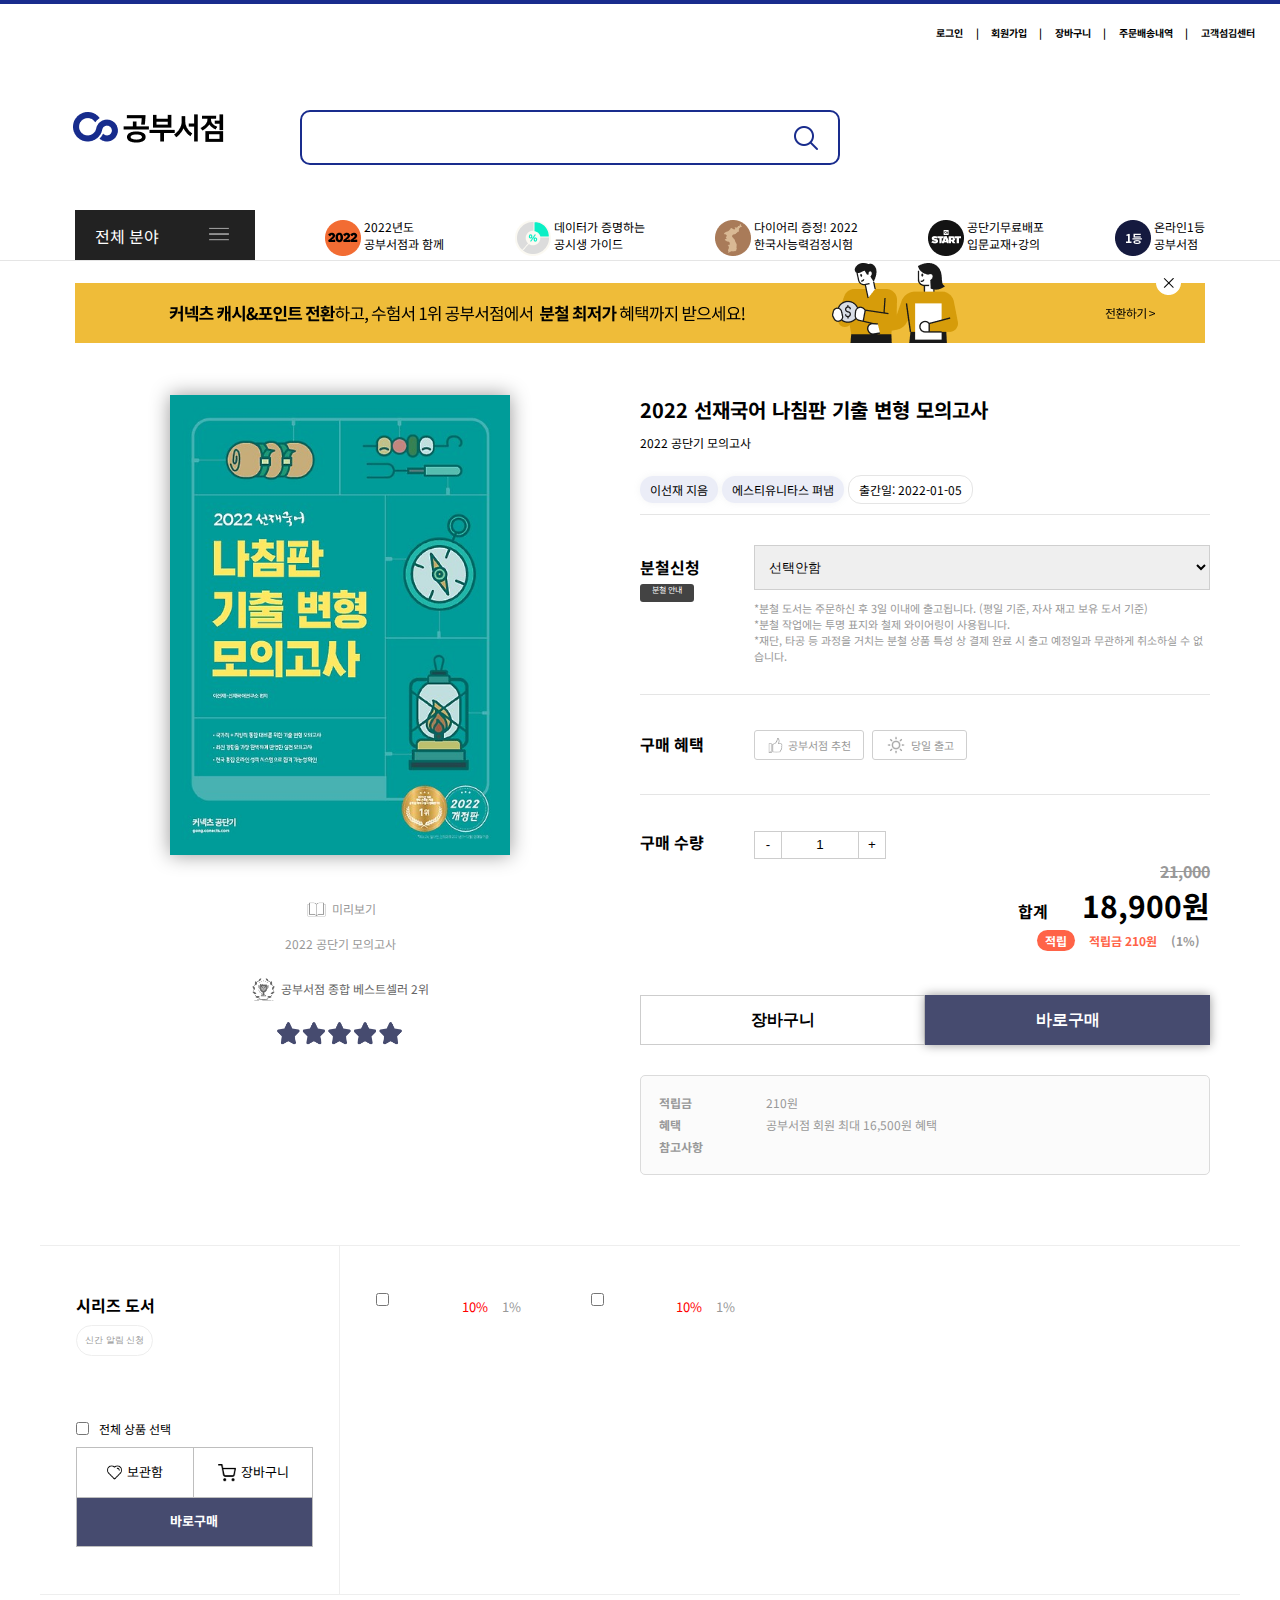
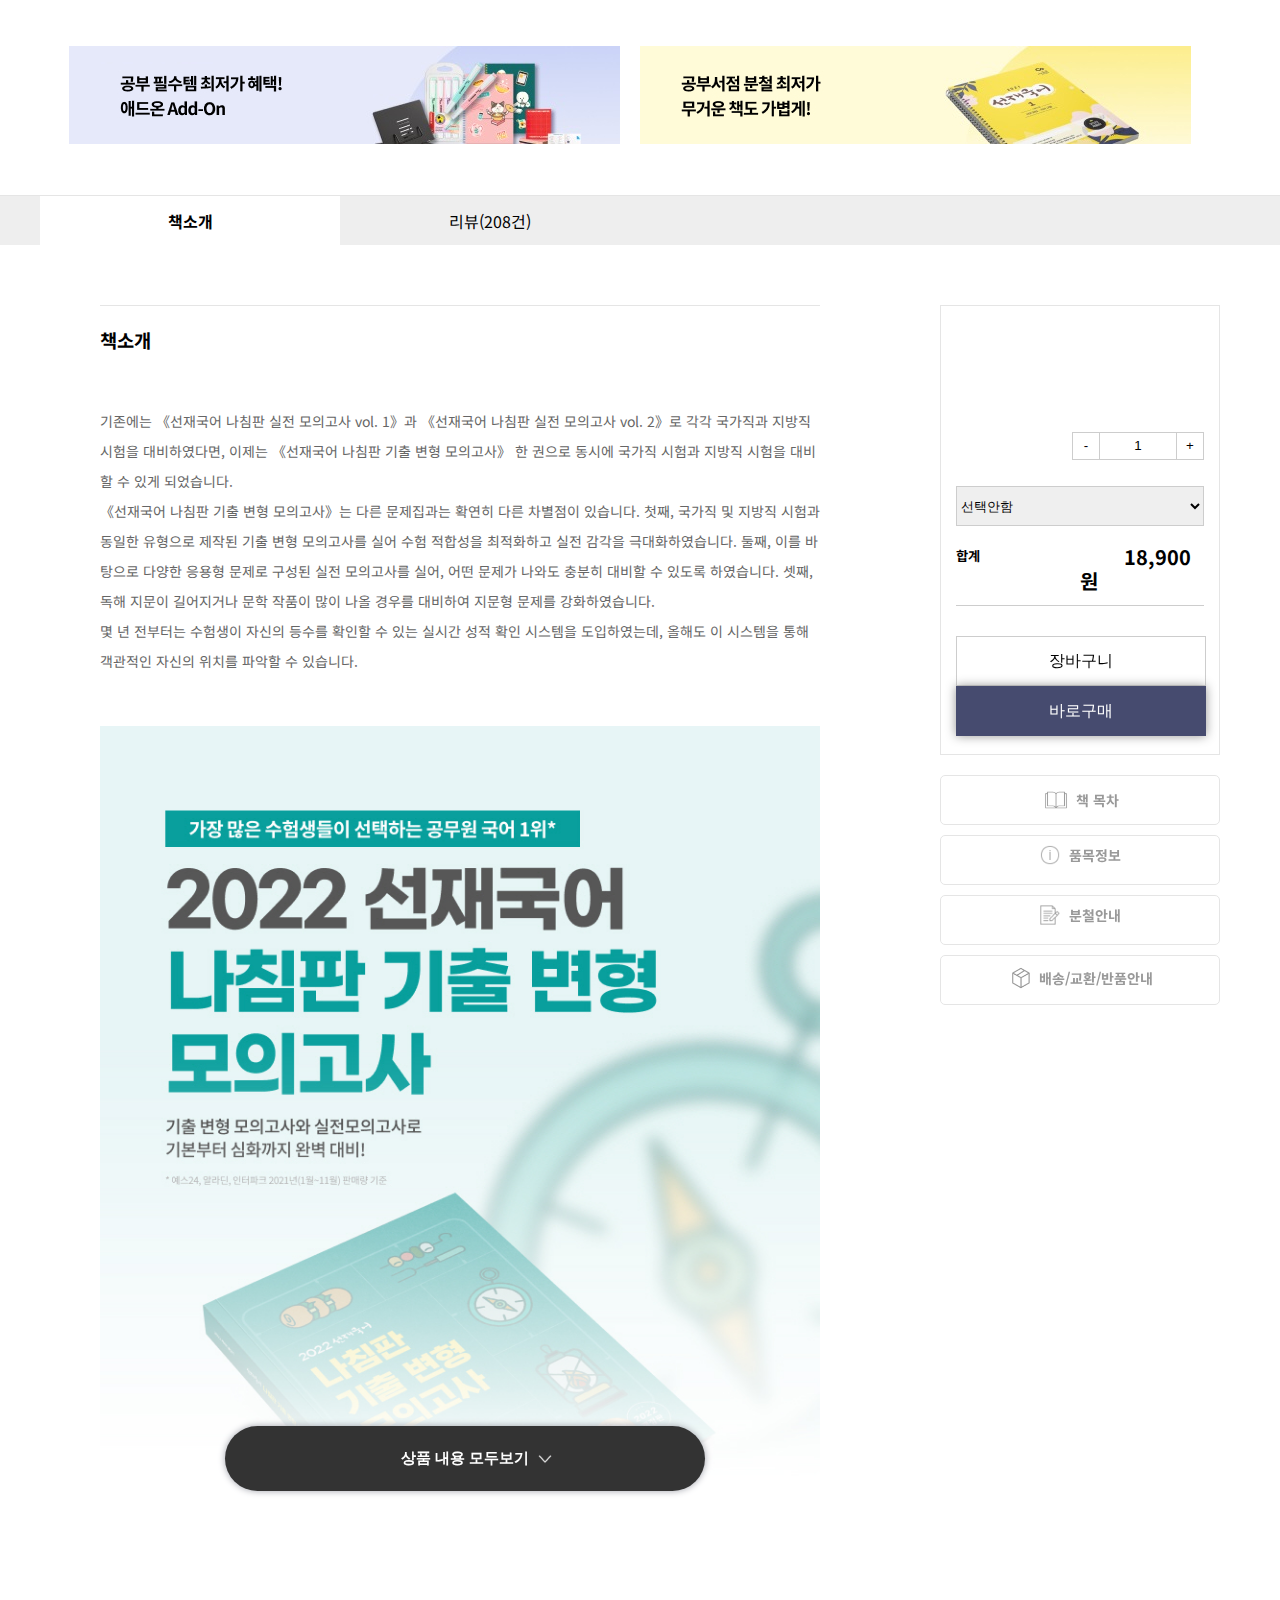
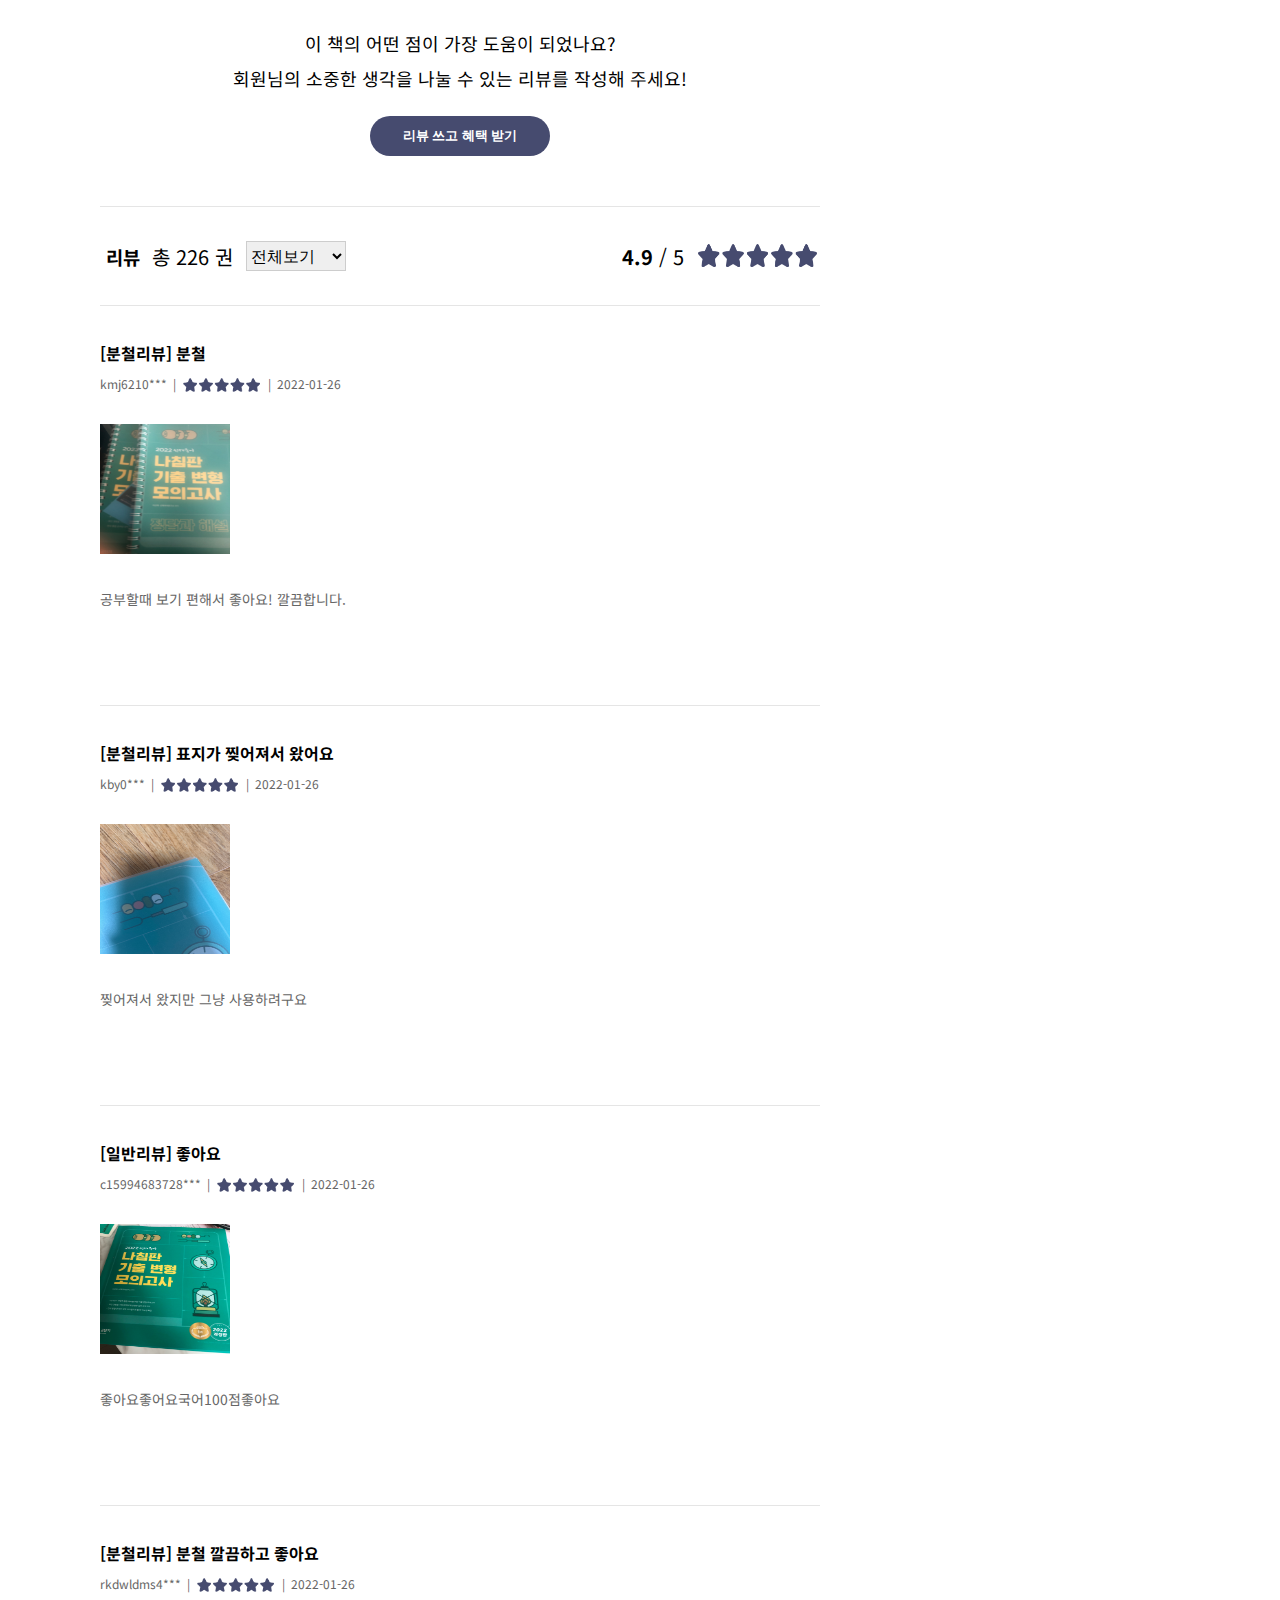
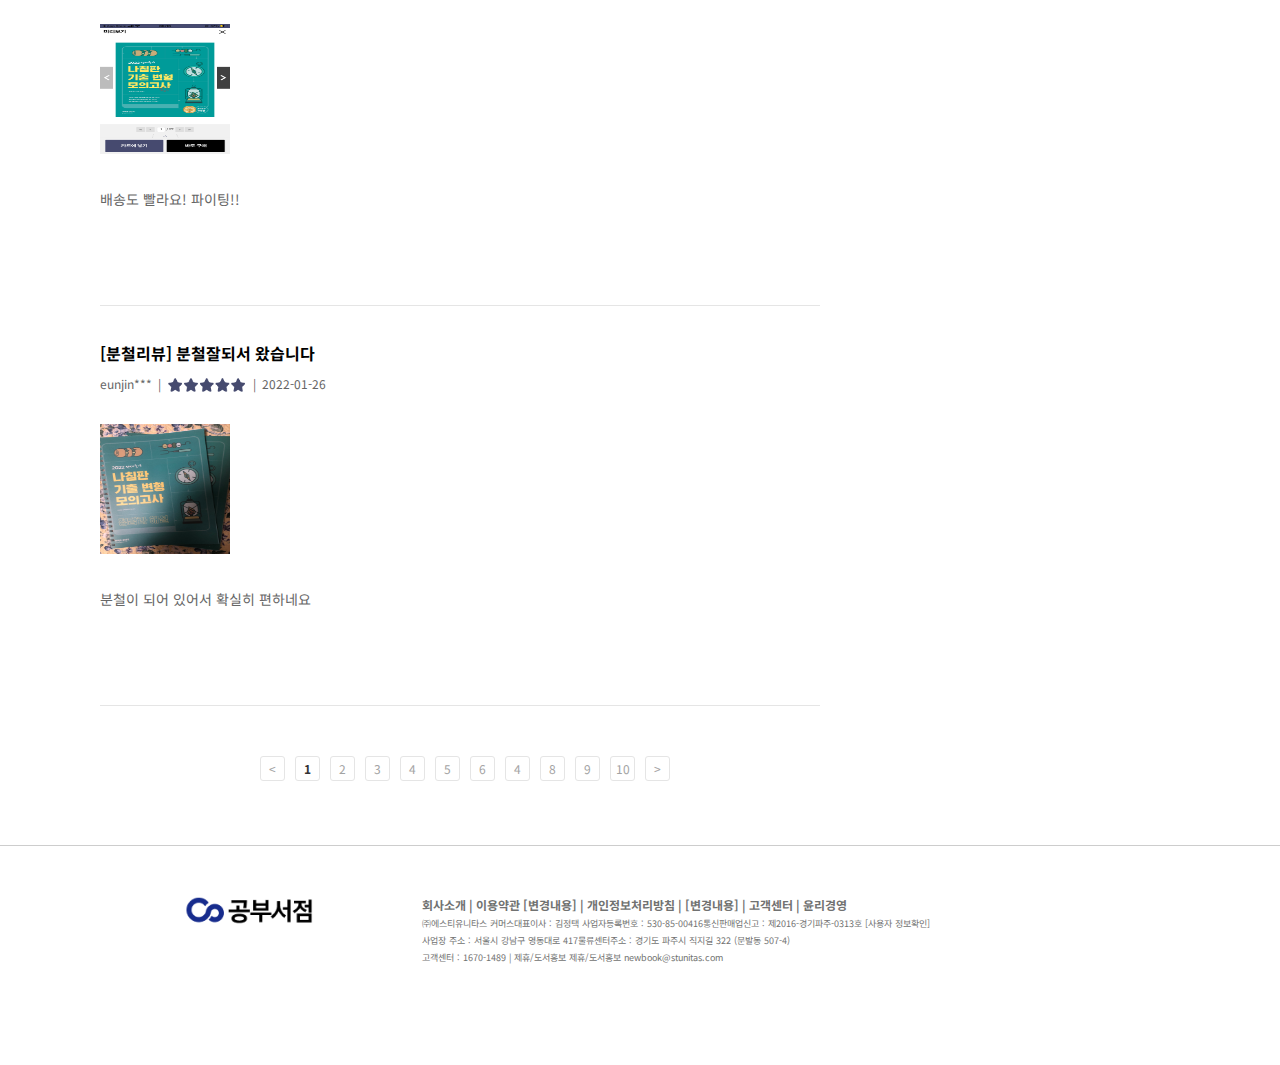
<file: sub.html>
<!DOCTYPE html>
<html lang="ko">
<head>
  <meta charset="UTF-8">
  <meta http-equiv="X-UA-Compatible" content="IE=edge">
  <meta name="viewport" content="width=device-width, initial-scale=1.0">
  <title>공부서점 | 수험서 온라인 판매 1위</title>

  <link href="img/favicon.ico" rel="shortcut icon" type="image/x-icon">
  <link rel="preconnect" href="https://fonts.googleapis.com">
  <link rel="preconnect" href="https://fonts.gstatic.com" crossorigin>
  <link href="https://fonts.googleapis.com/css2?family=Noto+Sans+KR&display=swap" rel="stylesheet">
  <link rel="stylesheet" href="css/sub.css">
  <link rel="stylesheet" href="css/common_sub.css">


  <script src="https://ajax.googleapis.com/ajax/libs/jquery/3.6.0/jquery.min.js"></script>
  <script src="JS/minibook.js"></script>
  <script src="JS/bannerButton.js"></script>
  <script src="JS/seriesBook.js"></script>
  <script src="JS/checkbox.js"></script>
  <script src="JS/reviewButton.js"></script>
  <script src="JS/shortBox.js"></script>
  <script src="JS/alert.js"></script>
  <script src="JS/price.js"></script>
  <script src="JS/explain.js"></script>
</head>

<div id="headerGroup">
  <div id="loginBox">
    <ul class="login">
      <li>로그인</li>
      <li>|</li>
      <li>회원가입</li>
      <li>|</li>
      <li>장바구니</li>
      <li>|</li>
      <li>주문배송내역</li>
      <li>|</li>
      <li>고객섬김센터</li>
    </ul>
  </div>
  <header>
    <div id="headerBox">
      <div class="contents">
        <a href="index.html"><img src="img/logo.png" alt="logo" class="logo"></a>
        <div class="searchBox">
          <input type="text" class="search" title="검색어 입력">
          <img src="img/icon_search.png" class="searchIcon" width="32" height="32">
        </div>
      </div>
    </div>

    <div id="menuBox">
      <div class="contents">
        <div class="totalMenu">전체 분야 <img src="img/icon_menubar.png" class="menubar" width="20" height="20"></div>

        <div class="menuBox_btn01 box">
          <a href="sub.html">
            <img src="img/icon_01.png" alt="icon_01">
            <p>2022년도<br>공부서점과 함께</p>
          </a>
        </div>
        <div class="menuBox_btn02 box">
          <a href="sub.html">
            <img src="img/icon_02.png" alt="icon_01">
            <p>데이터가 증명하는<br>공시생 가이드</p>
          </a>
        </div>
        <div class="menuBox_btn03 box">
          <a href="sub.html">
            <img src="img/icon_03.png" alt="icon_01">
            <p>다이어리 증정! 2022<br> 한국사능력검정시험</p>
          </a>
        </div>
        <div class="menuBox_btn04 box">
          <a href="sub.html">
            <img src="img/icon_04.png" alt="icon_01">
            <p>공단기무료배포<br>입문교재+강의</p>
          </a>
        </div>
        <div class="menuBox_btn05 box">
          <a href="sub.html">
            <img src="img/icon_05.png" alt="icon_01">
            <p>온라인1등<br> 공부서점</p>
          </a>
        </div>
      </div>
    </div>
  </header>
</div>
  
  <div id="bannerTop">
    <div class="contents">
      <div class="bannerPlat">
        <a href="sub.html"><img src="img/sub_banner01.png" alt="sub_banner01" class="bannerImage"></a>
        <button type="button" class="bannerButton"></button>
      <div class="bookTop">
        <div class="bookTop_left">
          <p>홈 &nbsp; &gt; &nbsp; 국내도서 &nbsp; &gt; &nbsp; 수험/자격증 &nbsp; &gt; &nbsp; 공무원하위7.9급 공무원 &nbsp; &gt; &nbsp;국어(한자)</p>
        </div>
        <div class="bookTop_right">
          <img src="img/icon_link.png" alt="icon_link" width="25" height="25"><span>1</span>
          <img src="img/icon_heart.png" alt="icon_heart" width="25" height="25"><span>26</span>
        </div>
  
      </div>
    </div>
    </div>
  </div>

  <div id="book">
    <div class="contents">
      <div class="bookRight">
        <div class="bookRight_Top">
          <h3>
            2022 선재국어 나침판 기출 변형 모의고사
          </h3>
          <p>2022 공단기 모의고사</p>
          <span class="bookInform">이선재 지음</span>
          <span class="bookInform">에스티유니타스 펴냄</span>
          <span class="bookInform_Date">출간일: 2022-01-05</span>
        </div>
        <div class="bookRight_middle">
          <div class="bookRight_middleRight">
            <select class="slt">
              <option value="0원" selected>선택안함</option>
              <option value="800원" class="choice">정답해설별도, 2pcs 분권(+800원 추가)</option>
            </select>
            <p>
              *분철 도서는 주문하신 후 3일 이내에 출고됩니다. (평일 기준, 자사 재고 보유 도서 기준) <br>
              *분철 작업에는 투명 표지와 철제 와이어링이 사용됩니다. <br>
              *재단, 타공 등 과정을 거치는 분철 상품 특성 상 결제 완료 시 출고 예정일과 무관하게 취소하실 수 없습니다.
            </p>
          </div>
          <div class="bookRight_middleLeft">
            <h4>분철신청</h4>
            <div class="bunchul">
              <p>분철 안내</p>
            </div>
          </div>
        </div>

        <div class="merit">
          <div class="meritRight">
            <div class="recommend">
              <img src="img/icon_thumbup.png" alt="icon_thumbup" width="15" height="15">
              <span>공부서점 추천</span>
            </div>
            <div class="daily">
              <img src="img/icon_sun.png" alt="icon_sun" width="20" height="20">
              <span>당일 출고</span>
            </div>
          </div>
          <div class="meritLeft">
            <h4>구매 혜택</h4>
          </div>
        </div>

        <div class="quantity">
          <div class="quantityLeft">
            <h4>구매 수량</h4>
          </div>

          <div class="quantityRight">
            <div class="quantityRight_Count">
              <button type="button" class="quantity_btn1">-</button>
              <input type="text" value="1" placeholder="1" class="counting">
              <button type="button" class="quantity_btn2">+</button>
            </div>

            <div class="quantityPrice">
              <p class="delPrice"><del>21,000</del></p>
              <span class="totalPrice">합계</span>
              <span id="priceFirst">18,900원</span><br>
              <span class="pointMoney point">적립</span> <span class="point money">적립금 210원</span> <span class="point moneyPoint">(1%)</span>
            </div>
          </div>

          <div class="quantityBtn">
            <button type="button" class="shopCart"><b>장바구니</b></button>
            <button type="button" class="buyNow"><b>바로구매</b></button>
          </div>
        </div>
        <div class="pointBox">
          <table>
            <tr>
              <th>적립금</th>
              <td>210원</td>
            </tr>
            <tr>
              <th>혜택</th>
              <td>공부서점 회원 최대 16,500원 혜택</td>
            </tr>
            <tr>
              <th>참고사항</th>
              <td></td>
            </tr>
          </table>
        </div>
      </div>



      <div class="bookLeft">
        <div class="bookLeft_Top">
          <img src="img/book.jpg" alt="book">
        </div>
        <div class="show">
          <img src="img/icon_book.png" alt="icon_book" width="25" height="25"><span>미리보기</span>
        </div>
        <p class="test">2022 공단기 모의고사</p>
        <div class="bestSeller">
        <img src="img/icon_award.png" alt="icon_award" width="25" height="25"><span>공부서점 종합 베스트셀러 2위</span>
      </div>
      <div class="starFive">
        <img src="img/icon_star.png" alt="icon_star" width="130">
      </div>
      </div>
    </div>
  </div>

  <div id="series">
    <div class="contents">
      <div class="seriesRight">
        <div class="toic">
          <input type="checkbox" value="checkbox" class="checkbox">
          <div class="seriesBook">
            <span class="discount">10%</span> <span class="discount2">1%</span>
          </div>
        </div>
        <div class="toic">
          <input type="checkbox" value="checkbox" class="checkbox">
          <div class="seriesBook">
            <span class="discount">10%</span> <span class="discount2">1%</span>
          </div>
        </div>
      </div>
      <div class="seriesLeft">
        <div class="seriesLeft_UP">
          <h4>시리즈 도서</h4>
          <button type="button" class="alarm">신간 알림 신청</button>
        </div>
        <div class="seriesLeft_DOWN">
          <div class="product">
            <input type="checkbox" value="selectall" onclick="selectAll(this)"><span>전체 상품 선택</span>
          </div>
          <div class="productSale">
            <div class="storage">
              <img src="img/icon_heart_black.png" alt="icon_heart_black" width="15" height="15"><span>보관함</span>
            </div>
            <div class="cartBag">
              <img src="img/icon_cart.png" alt="icon_cart" width="18" height="18"><span>장바구니</span>
            </div>
            <div class="shopByNow">
              <p>바로구매</p>
            </div>
          </div>
        </div>
      </div>
    </div>
  </div>

      <div id="advertisement">
        <div class="contents">
          <img src="img/ad01.jpg" alt="ad01">
          <img src="img/ad02.jpg" alt="ad01">
        </div>
      </div>


<div id="bookBottom">
  <div class="contents">
    <div class="introduce bg"><a href="#bookDetail">책소개</a></div>
    <div class="review"><a href="#reviewPlz">리뷰(208건)</a></div>
  </div>
</div>

<div id="bookDetail">
  <div class="contents">
    <div class="bookDetail_right">
      <div class="rightBox">
        <div class="rightBox_count">
          <div class="rightBox_quentity">
            <div class="rightBox_quentity_right">

              <div class="rightBox_quentity_count">
                <button type="button" class="count_btn1">-</button>
                <input type="text" value="1" placeholder="1" class="count">
                <button type="button" class="count_btn2">+</button>
              </div>

            </div>
            <div class="rightBox_quentity_left"></div>
          </div>
        </div>

        <select id="rightBox_select">
          <option value="0원" selected>선택안함</option>
          <option value="800원">정답해설별도, 2pcs 분권(+800원 추가)</option>
        </select>
        <div class="rightBox_total">
          <div class="rightBox_total_Left">
            <h5>합계</h5>
          </div>
          <div class="rightBox_total_Right">
            <span id="price">18,900원</span>
          </div>
        </div>

        <div class="rightBox_btn">
          <button type="button" class="cart">장바구니</button>
          <button type="button" class="buy">바로구매</button>
        </div>
      </div>
      
      <div class="rightBox_row"><img src="img/icon_book.png" alt="icon_book" width="30" height="30"><p>책 목차</p> </div>
      <div class="rightBox_row"><img src="img/icon_inform.png" alt="icon_inform" width="20" height="20"> <p>품목정보</p></div>
      <div class="rightBox_row"><img src="img/icon_note.png" alt="icon_note" width="20" height="20"> <p>분철안내</p></div>
      <div class="rightBox_row"><img src="img/icon_box.png" alt="icon_box" width="26" height="26"><p>배송/교환/반품안내</p></div>
    </div>

    <div class="bookDetail_left">
      <h3>책소개</h3>
      <div class="explain"></div>

      <div class="shortBook">
        <div id="open">
          <button type="button" class="buttonOpen">상품 내용 모두보기 </button><img src="img/icon_arrowDwon.png" alt="icon_arrow" width="20" height="20" class="arrowDown">
      </div>
        <img src="img/bookDetail_short.jpg" alt="bookDetail_short" class="short">
      </div>

      <div class="bookDetailBox">
        <img src="img/bookDetail.jpg" alt="bookDetail" class="bookPic">
        <h3 class="author bottomText">저자소개</h3>
        <button type="button" class="alarm2">신간 알림 신청</button>
        <div class="authorText"></div>
      
        <h3 class="publisher bottomText">출판사 서평</h3>
        <div class="publisherText"></div>
      
        <h3 class="category bottomText">관련 분야</h3>
        <div class="categoryText"></div>

        <div id="close">
          <button type="button" class="buttonClose">상품 내용 접기 </button><img src="img/icon_arrow.png" alt="icon_arrow" width="20" height="20" class="arrow">
      </div>
      </div>

      <div id="reviewPlz">
        <p>이 책의 어떤 점이 가장 도움이 되었나요?</p>
        <p>회원님의 소중한 생각을 나눌 수 있는 리뷰를 작성해 주세요!</p>
        <button type="button" class="present">리뷰 쓰고 혜택 받기</button>
      </div>

      <div id="reviewBox">
        <div class="reviewAll">
          <div class="reviewAll1">
            <h3>리뷰</h3><span>총 226 권</span>
            <select class="reviewSelect">
              <option placeholder="전체보기">전체보기</option>
              <option>포토리뷰</option>
              <option>분철리뷰</option>
            </select>
          </div>
          <div class="reviewAll2">
            <p><b>4.9</b>&nbsp;/&nbsp;5</p>&nbsp;&nbsp;&nbsp;
            <img src="img/icon_star.png" alt="star" width="124">
          </div>
        </div>

        <div class="reviewPage">
          <h4>[분철리뷰] 분철</h4>
          <p class="personalInform">kmj6210*** &nbsp;| &nbsp;<img src="img/icon_star.png" alt="star" width="80" class="starPage"> &nbsp;| &nbsp;2022-01-26</p>
          <img src="img/review01.jpg" alt="review01" width="130" height="130" class="selfImage">
          <span>공부할때 보기 편해서 좋아요! 깔끔합니다.</span>
        </div>

        <div class="reviewPage">
          <h4>[분철리뷰] 표지가 찢어져서 왔어요</h4>
          <p class="personalInform">kby0*** &nbsp;| &nbsp;<img src="img/icon_star.png" alt="star" width="80" class="starPage"> &nbsp;| &nbsp;2022-01-26</p>
          <img src="img/review02.jpg" alt="review01" width="130" height="130" class="selfImage">
          <span>찢어져서 왔지만 그냥 사용하려구요</span>
        </div>

        <div class="reviewPage">
          <h4>[일반리뷰] 좋아요</h4>
          <p class="personalInform">c15994683728*** &nbsp;| &nbsp;<img src="img/icon_star.png" alt="star" width="80" class="starPage"> &nbsp;| &nbsp;2022-01-26</p>
          <img src="img/review03.jpg" alt="review01" width="130" height="130" class="selfImage">
          <span>좋아요좋어요국어100점좋아요</span>
        </div>

        <div class="reviewPage">
          <h4>[분철리뷰] 분철 깔끔하고 좋아요</h4>
          <p class="personalInform">rkdwldms4*** &nbsp;| &nbsp;<img src="img/icon_star.png" alt="star" width="80" class="starPage"> &nbsp;| &nbsp;2022-01-26</p>
          <img src="img/review04.png" alt="review01" width="130" height="130" class="selfImage">
          <span>배송도 빨라요! 파이팅!!</span>
        </div>

        <div class="reviewPage">
          <h4>[분철리뷰] 분철잘되서 왔습니다</h4>
          <p class="personalInform">eunjin*** &nbsp;| &nbsp;<img src="img/icon_star.png" alt="star" width="80" class="starPage"> &nbsp;| &nbsp;2022-01-26</p>
          <img src="img/review05.jpeg" alt="review01" width="130" height="130" class="selfImage">
          <span>분철이 되어 있어서 확실히 편하네요</span>
        </div>

        <div id="pagenationBox">
          <ul class="pagenation">
            <li>&lt;</li>
            <li id="first">1</li>
            <li>2</li>
            <li>3</li>
            <li>4</li>
            <li>5</li>
            <li>6</li>
            <li>4</li>
            <li>8</li>
            <li>9</li>
            <li>10</li>
            <li>&gt;</li>
          </ul>
        </div>
      </div>
      
    </div>
  </div>
</div>

  <footer>
    <div class="footerLeft">
      <img src="img/logo.png" alt="logo">
    </div>
    <div class="footerRight">
      <p class="company">
        <b> 회사소개 | 이용약관 [변경내용] | 개인정보처리방침 | [변경내용] | 고객센터 | 윤리경영</b> <br>
        <span class="inform"> ㈜에스티유니타스 커머스대표이사 : 김정택 사업자등록번호 : 530-85-00416통신판매업신고 : 제2016-경기파주-0313호 [사용자 정보확인]<br>
        사업장 주소 : 서울시 강남구 영동대로 417물류센터주소 : 경기도 파주시 직지길 322 (문발동 507-4)<br>
        고객센터 : 1670-1489 | 제휴/도서홍보 제휴/도서홍보 newbook@stunitas.com</span>
      </p>
    </div>
  </footer>
</body>
</html>
</file>
<file: css/sub.css>
@charset "utf-8";

*{margin: 0; padding: 0; box-sizing: border-box;}
li, ol, ul{list-style: none;}
a{text-decoration: none; color: black;}
body{font-family: 'Noto Sans KR', sans-serif;}
.contents{width: 1200px; height: 100%; margin: 0 auto;}

#bannerTop{width: 100%; height: 85px; border-top: 1px solid #e5e5e5; position: relative;}
.bannerPlat{width: 100%; height: 100%; position: relative;}
.bannerImage{margin-left: 35px; z-index: 5; position: absolute;}
.bannerButton{width: 30px; height: 30px; position: absolute; z-index: 6; top: 0; right: 0; margin-right: 65px; border: none; cursor: pointer; background-color: transparent;}

#book{width: 100%; height: 850px; margin-top: 50px;}

.bookTop{width: 100%; height: 50px; font-size: 12px; display: flex; align-items: center; justify-content: space-between; padding: 30px 50px 0 40px;}
.bookTop_left{float:left; align-items: center;}
.bookTop_left p{cursor: pointer;}
.bookTop_right{float: right; display: flex; align-items: center; color: #999999;}
.bookTop_right img{margin-left: 30px; cursor: pointer;}
.bookTop_right span{margin-left: 10px;}

.bookRight{width: 50%; height: 100%; float: right; padding-right: 30px;}
.bookRight_Top{width: 100%; height: 120px; border-bottom: 1px solid #e5e5e5;}
.bookRight_Top h3{font-size: 20px; margin-bottom: 10px;}
.bookRight_Top p{font-size: 12px; margin-bottom: 25px;}

.bookInform{width: auto; height: 10px; background-color: #EBEDF7; box-shadow: 0px 0px 7px rgb(160 162 171 / 12%); border-radius: 13px; border: none; font-size: 12px; padding: 5px 10px;}
.bookInform_Date{width: auto; height: 10px; border: 1px solid #e5e5e5; border-radius: 13px; background-color: white; font-size: 12px; padding: 5px 10px;}

.bookLeft{width: 50%; height: 100%; float: left;}
.bookLeft_Top{width: 100%; height: 500px;}
.bookLeft_Top img{width: 340px; height: 460px; filter: drop-shadow(0px 0px 10px rgb(151, 151, 151)); margin-left: 130px;}
.show{width: 100%; height: 25px; text-align: center; margin-bottom: 15px;}
.show img{vertical-align: middle; margin-right: 3px;}
.show span{font-size: 12px; color: #999999;}
.bookLeft p{font-size: 12px;}
.test{width: 100%; height: 30px; text-align: center; font-size: 12px; margin-bottom: 10px; color: #999999;}
.bestSeller{width: 100%; height: 25px; text-align: center; margin-bottom: 20px;}
.bestSeller img{vertical-align: middle; margin-right: 5px;}
.bestSeller span{font-size: 12px; color: #666666;}
.starFive{width: 100%; height: 50px; text-align: center;}

.bookRight_middle{width: 100%; height: 180px; border-bottom: 1px solid #e5e5e5; padding-top: 30px;}
.bookRight_middleRight{width: 80%; height: 100%; float: right;}
.slt{width: 100%; height: 45px; margin-bottom: 10px; border: 1px solid #cfcfcf; padding-left: 10px;}
.bookRight_middleRight p{font-size: 11px; color: #999999;}

.bookRight_middleLeft{width: 20%; height: 100%; float: left;}
.bookRight_middleLeft h4{margin-top: 10px;}
.bunchul{width: 54px; height: 18px; background-color: #434343;  color: white; text-align: center; font-size: 8px; border-radius: 3px; margin-top: 5px;}

.merit{width: 100%; height: 100px; border-bottom: 1px solid #e5e5e5; padding-top: 35px;}
.meritRight{width: 80%; height: 100%; float: right;}
.meritLeft{width: 20%; height: 100%; float: left; padding-top: 2px;}
.recommend{width: 110px; height: 30px; float:left; border-radius: 3px; border: 1px solid #cfcfcf; margin-right: 8px; display: flex; justify-content: center; align-items: center; background-color: white;}

.quantity{width: 100%; height: 200px; padding-top: 35px; margin-bottom: 80px;}
.quantity_btn1{width: 28px; height: 28px; text-align: center; background-color: white; border: 1px solid #cdcdcd; margin-right: -5px; cursor: pointer;}
.quantity_btn2{width: 28px; height: 28px; text-align: center; background-color: white; border: 1px solid #cdcdcd; margin-left: -5px; cursor: pointer;}
.counting{width: 78px; height: 28px; border: 1px solid #cdcdcd; text-align: center;}

.quantityLeft{float: left; width: 20%; height: 100%;}
.quantityRight{float: right; width: 80%; height: 100%;}

.delPrice{font-weight: bold; color: #999999;}
.totalPrice{font-weight: bold;}
.quantityPrice{text-align: right;}
#priceFirst{font-size: 30px; font-weight: bold; margin: 10px 0 10px 30px;}
.pointMoney{background-color: tomato; color: white; border-radius: 30px; padding: 2px 8px;}
.point{font-size: 12px; font-weight: bold; margin-right: 10px;}
.money{color: tomato;}
.moneyPoint{color: #999999;}

.quantityBtn{width: 100%; height: auto; text-align: center;}
.shopCart{width: 50%; height: 50px; background-color: white; border: 1px solid #cdcdcd; font-size: 16px;  cursor: pointer; float: left;}
.buyNow{width: 50%; height: 50px; background-color: #464B6F; color: white; z-index: 1; box-shadow: 0px 0px 10px rgb(151, 151, 151); border: none; font-size: 16px;  cursor: pointer; margin-left: -4px; float: right;}

.pointBox{width: 100%; height: 100px; background-color: #FBFBFB; border: 1px solid #DBDBDB; border-radius: 5px; padding: 13px;}
table{color: #999999; font-size: 12px; text-align: left; font-weight: normal; width: 95%; border-spacing: 5px;}

.recommend img{vertical-align: -3px; margin-right: 5px;}
.recommend span{font-size: 11px; color: #999999;}
.daily{width: 95px; height: 30px; float: left; border-radius: 3px; border: 1px solid #cfcfcf; display: flex; justify-content: center; align-items: center; background-color: white;}
.daily img{vertical-align: -6px; margin-right: 5px;}
.daily span{font-size: 11px; color: #999999;}

#series{width: 100%; height: 350px; text-align: center;}
#series>.contents{border-top: 1px solid #EEEEEE; border-bottom: 1px solid #EEEEEE;}
.seriesRight{width: 75%; height: 100%; float: right; display: flex; align-items: center; padding: 0% 3% 2% 3%;}
.toic{width: 190px; height: 230px; margin-right: 3%;}
.checkbox{float: left;}
.seriesBook{width: 150px; height: 100%; float: right;}
.seriesBook p{font-size: 14px;}
.discount{color: red; font-size: 13px; margin-right: 10px;}
.discount2{color: #999999; font-size: 13px;}
.seriesLeft{width: 25%; height: 100%; border-right: 1px solid #EEEEEE; float: left; padding-left: 3%;}
.seriesLeft_UP{width: 100%; height: 50%; padding-top: 18%; text-align: left;}
.alarm{border: 1px solid #EEEEEE; background-color: white; font-size: 9px; padding: 8px; border-radius: 50px; color: #999999; margin-top: 8px;}

.seriesLeft_DOWN{width: 100%; height: 50%;}
.product{width: 100%; display: flex; align-items: center; cursor: pointer;}
.product span{font-size: 12px; margin-left: 10px;}
.productSale{width: 90%; height: 100px; background-color: antiquewhite; margin-top: 10px; border: 1px solid #bebebe;text-align: center;}
.storage{width: 50%; height: 50px; background-color: white; border-right: 1px solid #bebebe; border-bottom: 1px solid #bebebe; float: left; padding-top: 10px; cursor: pointer;}
.storage img, .cartBag img{vertical-align: middle; margin-right: 5px;}
.storage span, .cartBag span{font-size: 13px;}
.cartBag{width: 50%; height: 50px; background-color: white; border-bottom: 1px solid #bebebe; float: right; padding-top: 10px; cursor: pointer;}
.shopByNow{background-color: #464B6F; width: 100%; height: 100%; cursor: pointer;}
.shopByNow p{color: white; font-weight: bold; font-size: 13px; line-height: 45px;}

#advertisement{width: 100%; height: 200px;}
#advertisement>.contents{display: flex; justify-content: center; align-items: center;}
#advertisement>.contents img{width: 551px; height: 98px; margin-right: 20px;}

#bookBottom{width: 100%; height: 50px; border-top: 1px solid #e5e5e5; background-color: #EEEEEE; position: sticky; top: 0px; right: 0px; z-index: 5;}

.introduce{width: 300px; height: 49px;text-align: center; float: left;line-height: 50px;}
.review{width: 300px; height: 49px; text-align: center; float: left; line-height: 50px;}
.bg{background-color: #fff; font-weight: bold;}

.bookDetailBox{display: none;}
#bookDetail{width: 100%; height: 3800px;}
.bookDetail_right{width: 25%; height: 700px; float: right; position: sticky; top: 100px; right: 0px; margin-top: 60px; margin-bottom: 50px;}

.authorText{font-size: 14px; color: #666; line-height: 30px;}

.rightBox{width: 280px; height: 450px; background-color: white; margin-bottom: 20px; padding: 15px; border: 1px solid #e5e5e5;}
.rightBox_count{width: auto; height: 130px; margin-top: 10px; margin-bottom: 25px;}

.rightBox_quentity_right{width: 60%; height: 100%; float: right;}
.rightBox_quentity_count{width: auto; height: 28px; margin-top: 100px; float: right;}
.count_btn1{width: 28px; height: 28px; text-align: center; background-color: white; border: 1px solid #cdcdcd; margin-right: -5px; cursor: pointer;}
.count_btn2{width: 28px; height: 28px; text-align: center; background-color: white; border: 1px solid #cdcdcd; margin-left: -5px; cursor: pointer;}
.count{width: 78px; height: 28px; border: 1px solid #cdcdcd; text-align: center;}
.rightBox_quentity_left{position: relative;}
.rightBox_quentity_left img{width: 100px; height: 130px; position: absolute;}
.rightBox_quentity_left h4{font-size: 12px; position: absolute; top: 0; left: 0; padding-left: 119px;}
#rightBox_select{width: 100%; height: 40px; border: 1px solid #cdcdcd; margin-bottom: 20px;}
.rightBox_total{width: 100%; height: 60px; border-bottom: 1px solid #cdcdcd; margin-bottom: 30px;}
.rightBox_total_Left{width: 50%; height: 100%; float: left;}
.rightBox_total_Right{width: 50%; height: 100%; float: right;}
#price{font-size: 20px; font-weight: bold; line-height: 10px; margin-left: 44px;}

.rightBox_btn{text-align: center;}
.cart{width: 250px; height: 50px; background-color: white; border: 1px solid #cdcdcd; font-size: 16px;  cursor: pointer;}
.buy{width: 250px; height: 50px; background-color: #464B6F; color: white; z-index: 1; box-shadow: 0px 0px 10px rgb(151, 151, 151); border: none; font-size: 16px;  cursor: pointer;}

.rightBox_row{width: 280px; height: 50px; background-color: white; border: 1px solid #e5e5e5;; border-radius: 5px; margin-bottom: 10px; font-size: 14px; font-weight: bold; color: #999999; padding-top: 9px; text-align: center; cursor: pointer;}
.rightBox_row img{margin-bottom: 5px; vertical-align: middle; margin-right: 5px;}
.rightBox_row p{display: inline;}

.bookDetail_left{width: 70%; height: auto; padding: 5%; margin-right: 50px;}
.bookDetail_left>h3{width: 100%; height: 80px; border-top: 1px solid #e5e5e5;; padding: 20px 0 80px 0; display: inline-block;}
.explain{margin-bottom: 50px; font-size: 14px; color: #666; line-height: 30px;}
.shortBook{width: 100%; height: 800px; position: relative;}
.short{width: 100%; position: absolute;} 
#open{width: 100%; height: 100px; margin-top: 700px; position: absolute; z-index: 3;}
.buttonOpen{width: 480px; height: 65px; background-color: #333333; color: white; font-size: 15px; font-weight: bold; border-radius: 50px; border: none; margin-left: 125px; box-shadow: 0px 0px 7px rgb(160 162 171 / 100%); cursor: pointer;}
.arrowDown{position: absolute; margin-top: 23px; margin-left: -170px;}

.bookPic{width: 100%;}
.author, .bottomText{width: 100%; height: 80px; border-top: 1px solid #e5e5e5;; padding: 20px 0 80px 0; margin-top: 50px;}
.alarm2{border: 1px solid #e5e5e5;; background-color: white; font-size: 9px; padding: 8px; border-radius: 50px; color: #999999; margin-top: -75px; float: right; cursor: pointer;}
.publisherText{font-size: 14px; color: #666; line-height: 30px;}
.categoryText{font-size: 14px; color: #666; line-height: 30px;}

#close{width: 100%; height: 100px; margin-top: 50px; position: relative;}
.buttonClose{width: 480px; height: 65px; background-color: #333333; color: white; font-size: 15px; font-weight: bold; border-radius: 50px; border: none; margin-left: 125px; box-shadow: 0px 0px 7px rgb(160 162 171 / 100%); cursor: pointer;}
.arrow{position: absolute; margin-top: 23px; margin-left: -190px;}

#reviewPlz{width: 100%; height: 180px; text-align: center; margin-top: 100px;}
#reviewPlz p{font-size: 18px; text-align: center; line-height: 35px;}
.present{border: none; font-weight: bold; font-size: 13px; color: white; width: 180px; height: 40px; background-color: #464B6F; border-radius: 50px; margin-top: 20px; cursor: pointer;}

#reviewBox{width: 100%; height: 2250px;}
.reviewAll{width: 100%; height: 100px; border-top: 1px solid #e5e5e5; border-bottom: 1px solid #e5e5e5; display: flex; align-items: center; justify-content: space-between;}
.reviewAll1{width: 35%; height: auto; display: flex; align-items: center; justify-content: space-around;}
.reviewAll span{font-size: 20px;}
.reviewSelect{width: 100px; height: 30px; font-size: 16px; border: 1px solid #cdcdcd;}
.reviewAll2{display: flex;}
.reviewAll2 p{font-size: 20px;}

.reviewPage{width: 100%; height: 400px; padding-top: 35px; border-bottom: 1px solid #e5e5e5;}
.reviewPage h4{margin-bottom: 10px;}
.selfImage{margin-bottom: 30px;}
.starPage{vertical-align: middle;}
.personalInform{font-size: 12px; color: #666666; margin-bottom: 30px;}
.reviewPage span{font-size: 14px; display: block; color: #666666;}

#pagenationBox{width: 100%; height: 150px; text-align: center;}
.pagenation{display: inline-block; padding: 0; margin-top: 50px;}
.pagenation li{float: left; display: block; padding: 3px; line-height: 1.5; color: #a3a3a3;font-size: 12px; width: 25px; height: 25px; border: 1px solid #e5e5e5; border-radius: 3px; margin-left: 10px; cursor: pointer;}
.pagenation li:hover{font-weight: bold; color: black;}
#first{font-weight: bold; color: #333333;}
</file>
<file: css/common_sub.css>
@charset "utf-8";

*{margin: 0; padding: 0; box-sizing: border-box;}
li, ol, ul{list-style: none;}
a{text-decoration: none;}
body{font-family: 'Noto Sans KR', sans-serif;}
.contents{width: 1200px; height: 100%; margin: 0 auto;}

#loginBox{width: 100%; height: 60px; border-top: 4px solid #192c8d;}
.login{width: 350px; height: 56px; display: flex; justify-content: space-around; align-items: center; float: right; padding-right: 1.5%;}
.login li{font-size: 10px; font-weight: bold;}
#headerBox{width: 100%; height: 150px;}
#menu{width: 100%; height: 50px; background-color: cornflowerblue;}
.logo{margin: 50px 0 0 30px; float: left;}

.searchBox{width: 540px; height: 60px; position: relative; float: left; margin: 50px 0 0 50px;}
.search{width: 540px; height: 55px; border: 2px solid #192c8d; border-radius: 10px; padding-left: 1.5%; font-size: 20px;}
.searchIcon{margin: 12px 0 0 -50px; cursor: pointer; position: absolute;}

#menuBox{width: 100%; height: 50px;}
#menuBox p:hover{font-weight: bold;}
#menuBox>.contents{display: flex; flex-flow: row nowrap; justify-content: space-around;}
.select{font-weight: bold;}
.totalMenu{width:180px; height: 50px; background-color: rgb(34, 34, 34); color: white; display: flex; padding-left: 20px; padding-top: 14px; position: relative;}
.bannerMenu{width: 180px; height: 399px; background: rgba(0, 0, 0, 0.5); color: white; position: absolute; top: 51px; left: 0; z-index: 3; display:flex; flex-direction: column; justify-content: space-around; cursor: pointer;}
.bannerMenu li{font-size: 15px;  font-weight: bold; padding: 10%;}
.bannerMenu li:hover{background-color: black;}
.bannerMenu li a{color: white;}
.menubar{margin-left: 50px;}
.box{width: auto; height: 50px; font-size: 12px;}
.box p{display: inline-block; padding-top: 8px; cursor: pointer;}
.box img{vertical-align: middle; margin-bottom: 15px;}

footer{width: 100%; height: 220px; border-top: 1px solid #cdcdcd; color: #717271;}
.footerTop{width: 100%; height: 70px; border-top: 1px solid #e5e5e5; border-bottom: 1px solid #e5e5e5; padding-top: 23px;}
.footerTopLeft{width: 20%; display: flex; align-items: center; float: left; margin-left: 5%;}
.line{width: 1px; height: 20px; background-color: #e5e5e5; margin-left: 30%;}
.footerTopRight{width: 100%;}

.footerLeft{width: 30%; height: 150px; float: left; padding-top:50px; }
.footerLeft>img{width: 150px; float: right; margin-right: 50px;}
.footerRight{width: 70%; height: 150px; padding-left: 3%; padding-top:50px; float: right;}
.company{font-size: 12px;}
.inform{font-size: 9px;}
.more2{margin-top: 10px; font-size: 14px; margin-left: 32.5%;}
</file>
